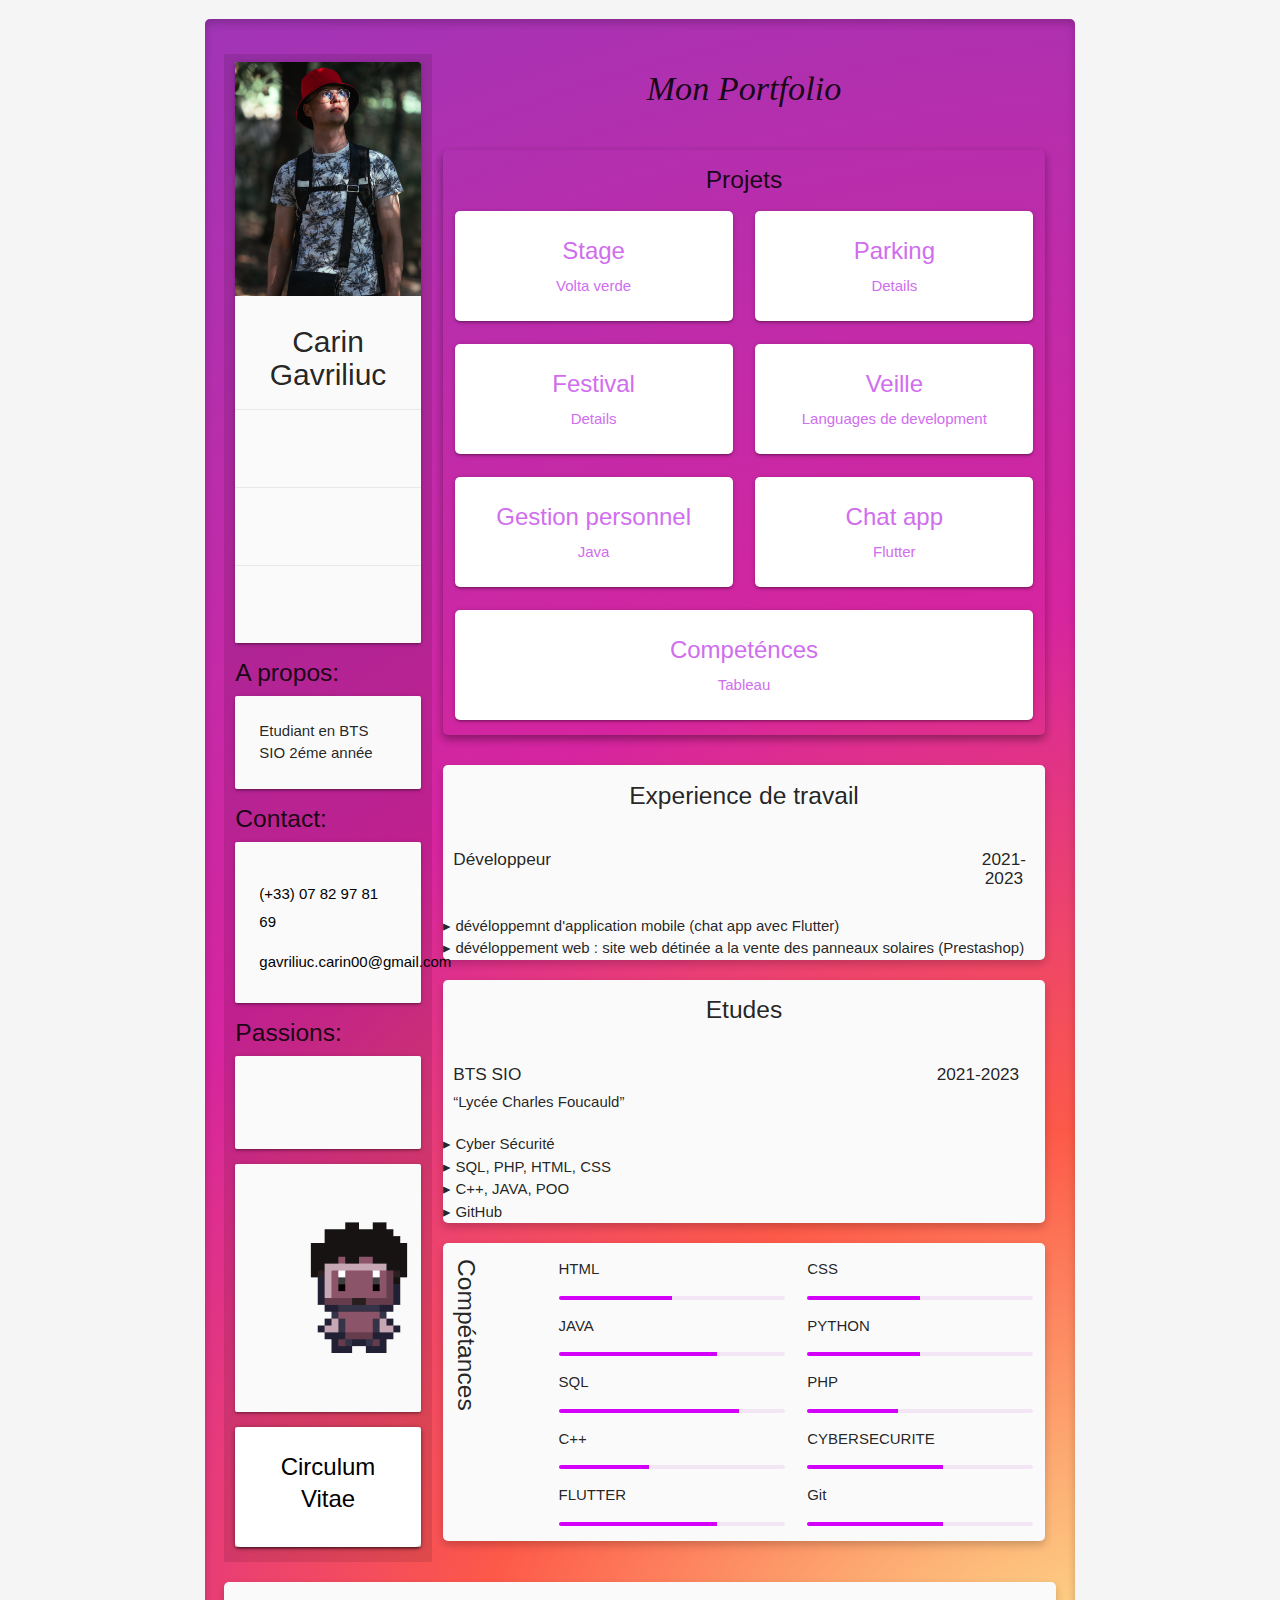
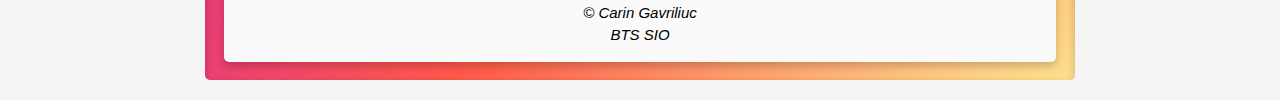
<file: index.html>
<!DOCTYPE html>
<html lang="en">
<head>
    <meta charset="UTF-8">
    <meta http-equiv="X-UA-Compatible" content="IE=edge">
    <link rel="stylesheet" href="style.css">
    <link rel="stylesheet" href="https://use.fontawesome.com/releases/v5.15.4/css/all.css" integrity="sha384-DyZ88mC6Up2uqS4h/KRgHuoeGwBcD4Ng9SiP4dIRy0EXTlnuz47vAwmeGwVChigm" crossorigin="anonymous">
    <link rel="shortcut icon" href="favicon.svg " type="image/x-icon">
     <!-- Compiled and minified CSS -->
     <link rel="stylesheet" href="https://cdnjs.cloudflare.com/ajax/libs/materialize/1.0.0/css/materialize.min.css">
   
     
    <title>GAVRILIUC C Portfolio</title>
</head>
<body>
    <div class="container" id="spShadow1">
        <main>
                <div class="row">
                    <div class="col m5 s12 l3" id="leftColomn">
                        <div class="card grey lighten-5 hoverable">
                            <div class="card-image">
                                <img src="pimage.jpg" alt="image de profile" id="profile_image">
                            </div>
                            <div class="card-title center-align">
                                <h3>Carin Gavriliuc</h3>
                            </div>
                            <div class="card-action center-align">
                                <a href="#"><i class="fab fa-github-square black-text"></i></a>
                            </div>
                            <div class="card-action center-align" id="card-second-container">
                                <div class="skill-icons-main-card">
                                    <i class="fas fa-file-code"></i>
                                    <i class="fas fa-database"></i>
                                    <i class="fab fa-python"></i>
                                    <i class="fab fa-java"></i>
                                </div>
                            </div>
                            <div class="card-action center-align">
                                <a><i class="fas fa-user-astronaut fa-pulse grey-text"></i></a>
                                <a><i class="fas fa-globe-europe fa-pulse grey-text"></i></a>
                                <a><i class="fas fa-rocket fa-pulse grey-text"></i></a>
                            </div>
                        </div>

                        <h5>A propos:</h5>
                        <div class="card grey lighten-5 hoverable">
                            <div class="card-content">
                                <p id="about-me-text">
                                    Etudiant en BTS SIO 2éme année</p>
                            </div>
                        </div>
                        
                        <h5>Contact:</h5>
                        <div class="card grey lighten-5 hoverable">
                            <div class="card-content">
                                <a href="tel:+33782978169" class="black-text"><i class="fas fa-phone-square-alt"></i> (+33) 07 82 97 81 69</a><br>
                                <a href="mailto:gavriliuc.carin00@gmail.com" class="black-text"><i class="fas fa-envelope"></i> gavriliuc.carin00@gmail.com</a>
                            </div>
                        </div>

                        <h5>Passions:</h5>
                        <div class="card grey lighten-5 hoverable center-align">
                            <div class="card-content center-align">
                                <i class="fas fa-camera-retro" id="add-right-margin"></i>
                                <i class="fas fa-globe-europe" id="add-right-margin"></i>
                                <i class="fas fa-book"></i>
                            </div>
                        </div>

                        <div class="card grey lighten-5 hoverable center-align">
                            <div class="card-content center-align">
                                <div class="character"> 
                                    <img class="character-spritesheet" src="sprite_animation.png" alt="Character" />       
                                 </div>
                            </div>
                        </div>
                        <div class="card grey lighten-5 hoverable center-align">
                            <a href="CV.pdf" target="_blank">
                                <div class="card hoverable" id="red-hover">
                                    <div class="card-content">
                                        <div class="card-title" style="color: black;">Circulum Vitae</div>
                                    </div>
                                </div>
                            </a>
                        </div>
                    </div>

                    <div class="col m7 s12 l9">

                        <div class="row header center-align">
                                <h4 id="main_quote">Mon Portfolio</h4>
                        </div>

                            
                        
                        <div class="projects"  id="spShadow">
                            <div class="project" id="spShadow">
                                <div class="row" id="projectSection">
                                    <div class="col s12 center-align">
                                        <div class="card-title">
                                            <h5>Projets</h5>
                                        </div>
                                    </div>
                                    <div class="col s12 m12 l6 center-align">
                                        <a href="https://voltaverde.ro/" target="_blank">
                                            <div class="card hoverable" id="red-hover">
                                                <div class="card-content">
                                                    <div class="card-title">Stage</div>
                                                    <p>Volta verde</p>
                                                </div>
                                            </div>
                                        </a>
                                    </div>
                                    <div class="col s12 m12 l6 center-align">
                                        <a href="https://github.com/j000shua/parking" target="_blank">
                                            <div class="card hoverable"  id="red-hover">
                                                <div class="card-content">
                                                    <div class="card-title">Parking</div>
                                                    <p>Details</p>
                                                </div>
                                            </div>
                                        </a>
                                    </div>
                                    <div class="col s12 m12 l6 center-align">
                                        <a href="https://github.com/j000shua/FestivalGroupA" target="_blank">
                                            <div class="card hoverable"  id="red-hover">
                                                <div class="card-content">
                                                    <div class="card-title">Festival</div>
                                                    <p>Details</p>
                                                </div>
                                            </div>
                                        </a>
                                    </div>
                                    <div class="col s12 m12 l6 center-align">
                                        <a href="veille.html" target="_blank">
                                            <div class="card hoverable"  id="red-hover">
                                                <div class="card-content">
                                                    <div class="card-title">Veille</div>
                                                    <p>Languages de development</p>
                                                </div>
                                            </div>
                                        </a>
                                    </div>
                                    <div class="col s12 m12 l6 center-align">
                                        <a href="https://github.com/tdric/personnel" target="_blank">
                                            <div class="card hoverable"  id="red-hover">
                                                <div class="card-content">
                                                    <div class="card-title">Gestion personnel</div>
                                                    <p>Java</p>
                                                </div>
                                            </div>
                                        </a>
                                    </div>
                                    <div class="col s12 m12 l6 center-align">
                                        <a href="https://github.com/alingavriliuc/flutter_chat" target="_blank">
                                            <div class="card hoverable"  id="red-hover">
                                                <div class="card-content">
                                                    <div class="card-title">Chat app</div>
                                                    <p>Flutter</p>
                                                </div>
                                            </div>
                                        </a>
                                    </div>
                                    <div class="col s12 m12 l12 center-align">
                                        <a href="competances.pdf" target="_blank">
                                            <div class="card"  id="red-hover">
                                                <div class="card-content">
                                                    <div class="card-title">Competénces</div>
                                                    <p>Tableau</p>
                                                </div>
                                            </div>
                                        </a>
                                    </div>
                                </div>
                            </div>
                        </div>

                        <div class="grey lighten-5"  id="spShadow">
                            <div class="row">
                                <div class="col s12 center-align ">
                                    <div class="card-title">
                                        <h5>Experience de travail</h5>
                                    </div>
                                </div>
                            </div>
                            <div class="row">
                                <div class="col s12 m10">
                                    <div id="expTitle">
                                        <h6>Développeur</h6>
                                    </div>
                                </div>
                                <div class="col s12 m2 center-align">
                                    <h6>2021-2023</h6>
                                </div>
                            </div>
                            <div class="row">
                                <div class="col s12">
                                
                                    &rtrif; dévéloppemnt d'application mobile (chat app avec Flutter) <br>
                                    &rtrif; dévéloppement web : site web détinée a la vente des panneaux solaires (Prestashop) <br>
                                     
                                    
                                
                                </div>
                            </div>
                        </div>

                        <div class="grey lighten-5" id="spShadow">
                            <div class="row">
                                <div class="col s12 center-align ">
                                    <div class="card-title">
                                        <h5>Etudes</h5>
                                    </div>
                                </div>
                            </div>
                            <div class="row">
                                <div class="col s12 m9">
                                    <div id="expTitle">
                                        <h6>BTS SIO</h6>
                                        <q>Lycée Charles Foucauld</q>
                                    </div>
                                </div>
                                <div class="col s12 m3 center-align">
                                    <h6>2021-2023</h6>
                                </div>
                            </div>
                            <div class="row">
                                <div class="col s12">
                                
                                        &rtrif; Cyber Sécurité<br>
                                        &rtrif; SQL, PHP, HTML, CSS <br>
                                        &rtrif; C++, JAVA, POO <br>
                                        &rtrif; GitHub
                                    
                                </div>
                            </div>
                        </div>

                        <div class="grey lighten-5" id="spShadow">
                            <div class="row">
                                <div class="col s12 m2">
                                    <div id="expTitle">
                                        <h5 id="skillsTitle">Compétances</h5>
                                    </div>
                                </div>
                                <div class="col s12 m10">
                                    <div class="col s6">
                                        <div class="skillsTab">
                                            <p></i>HTML</p>
                                            <div class="progress purple lighten-5"><div class="determinate purple accent-3" style="width: 50%"></div></div>
                                            <p>JAVA</p>
                                            <div class="progress purple lighten-5"><div class="determinate purple accent-3" style="width: 70%"></div></div>
                                            <p>SQL</p>
                                            <div class="progress purple lighten-5"><div class="determinate purple accent-3" style="width: 80%"></div></div>
                                            <p>C++</p>
                                            <div class="progress purple lighten-5"><div class="determinate purple accent-3" style="width: 40%"></div></div>
                                            <p>FLUTTER</p>
                                            <div class="progress purple lighten-5"><div class="determinate purple accent-3" style="width: 70%"></div></div>
                                            
                                        </div>
                                    </div>
                                    <div class="col s6">
                                        <div class="skillsTab">
                                            <p>CSS</p>
                                            <div class="progress purple lighten-5"><div class="determinate purple accent-3" style="width: 50%"></div></div>
                                            <p>PYTHON</p>
                                            <div class="progress purple lighten-5"><div class="determinate purple accent-3" style="width: 50%"></div></div>
                                            <p>PHP</p>
                                            <div class="progress purple lighten-5"><div class="determinate purple accent-3" style="width: 40%"></div></div>
                                            <p>CYBERSECURITE</p>
                                            <div class="progress purple lighten-5"><div class="determinate purple accent-3" style="width: 60%"></div></div>
                                            <p>Git</p>
                                            <div class = "progress purple lighten-5"><div class="determinate purple accent-3" style="width: 60%"></div></div>
                                        </div>
                                    </div>
                                </div>
                            </div>
                        </div>


                    </div>
                </div>
        </main>

        <footer class="page-footer black-text grey lighten-5 center-align" id="spShadow">
            <address>&copy; Carin Gavriliuc <br>    BTS SIO</address>
        </footer>
    
    </div>

</body>
</html>
</file>
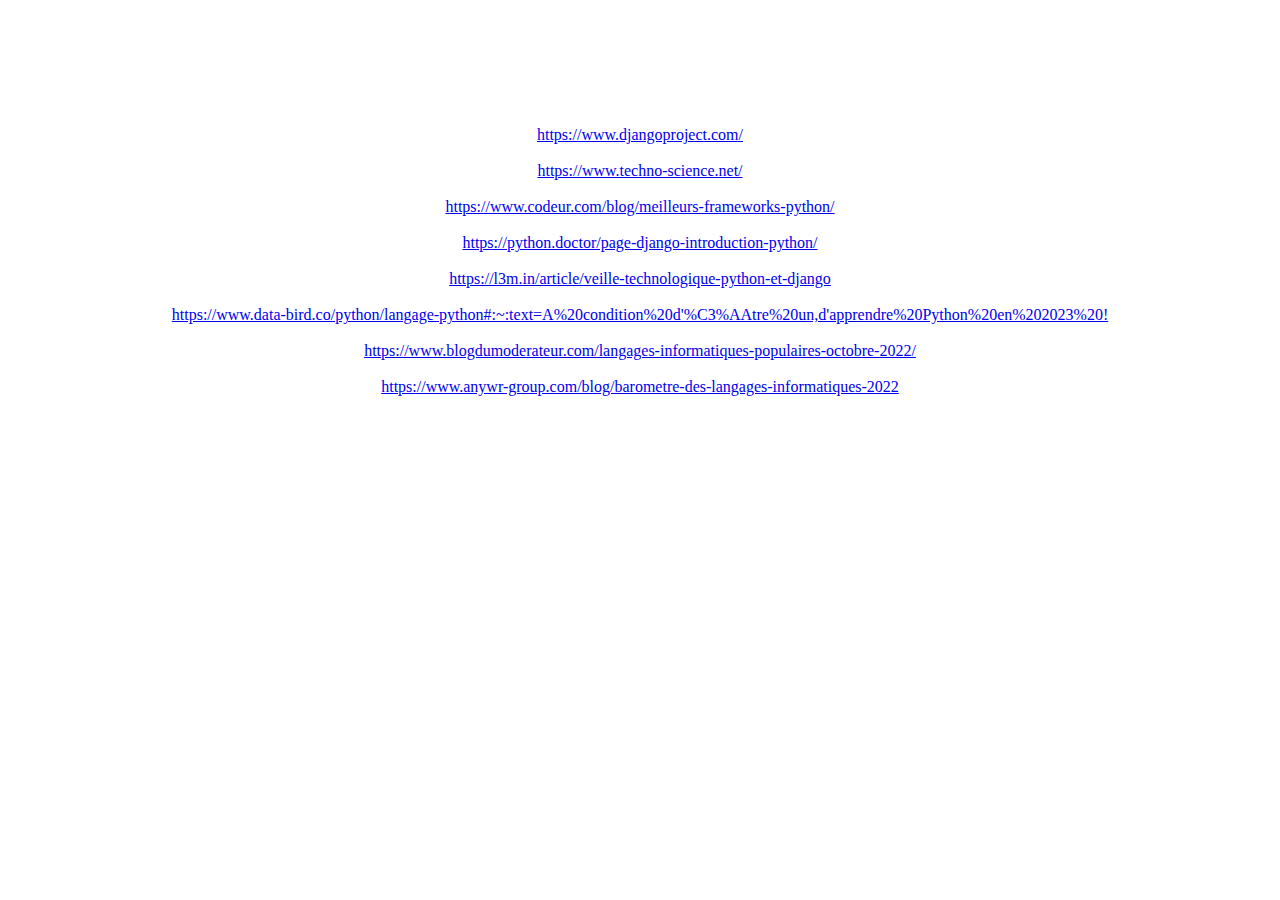
<file: sources.html>
<!DOCTYPE html>
<html lang="fr">
<head>
    <meta charset="UTF-8">
    <title> sources </title>
</head>
<style>
div {text-align: center;
margin: 10%;}
</style>
</head>
<body>


<div><a href="https://www.djangoproject.com/">https://www.djangoproject.com/</a></br></br>
    <a href="https://www.techno-science.net/">https://www.techno-science.net/</a></br></br>
    <a href="https://www.codeur.com/blog/meilleurs-frameworks-python/">https://www.codeur.com/blog/meilleurs-frameworks-python/</a></br></br>
    <a href="https://python.doctor/page-django-introduction-python/">https://python.doctor/page-django-introduction-python/</a></br></br>
    <a href="https://l3m.in/article/veille-technologique-python-et-django">https://l3m.in/article/veille-technologique-python-et-django</a></br></br>
    <a href="https://www.data-bird.co/python/langage-python#:~:text=A%20condition%20d'%C3%AAtre%20un,d'apprendre%20Python%20en%202023%20!">https://www.data-bird.co/python/langage-python#:~:text=A%20condition%20d'%C3%AAtre%20un,d'apprendre%20Python%20en%202023%20!</a></br></br>
    <a href="https://www.blogdumoderateur.com/langages-informatiques-populaires-octobre-2022/">https://www.blogdumoderateur.com/langages-informatiques-populaires-octobre-2022/</a></br></br>
    <a href="https://www.anywr-group.com/blog/barometre-des-langages-informatiques-2022">https://www.anywr-group.com/blog/barometre-des-langages-informatiques-2022</a></br></br>
</div>

</body>
</html>
</file>
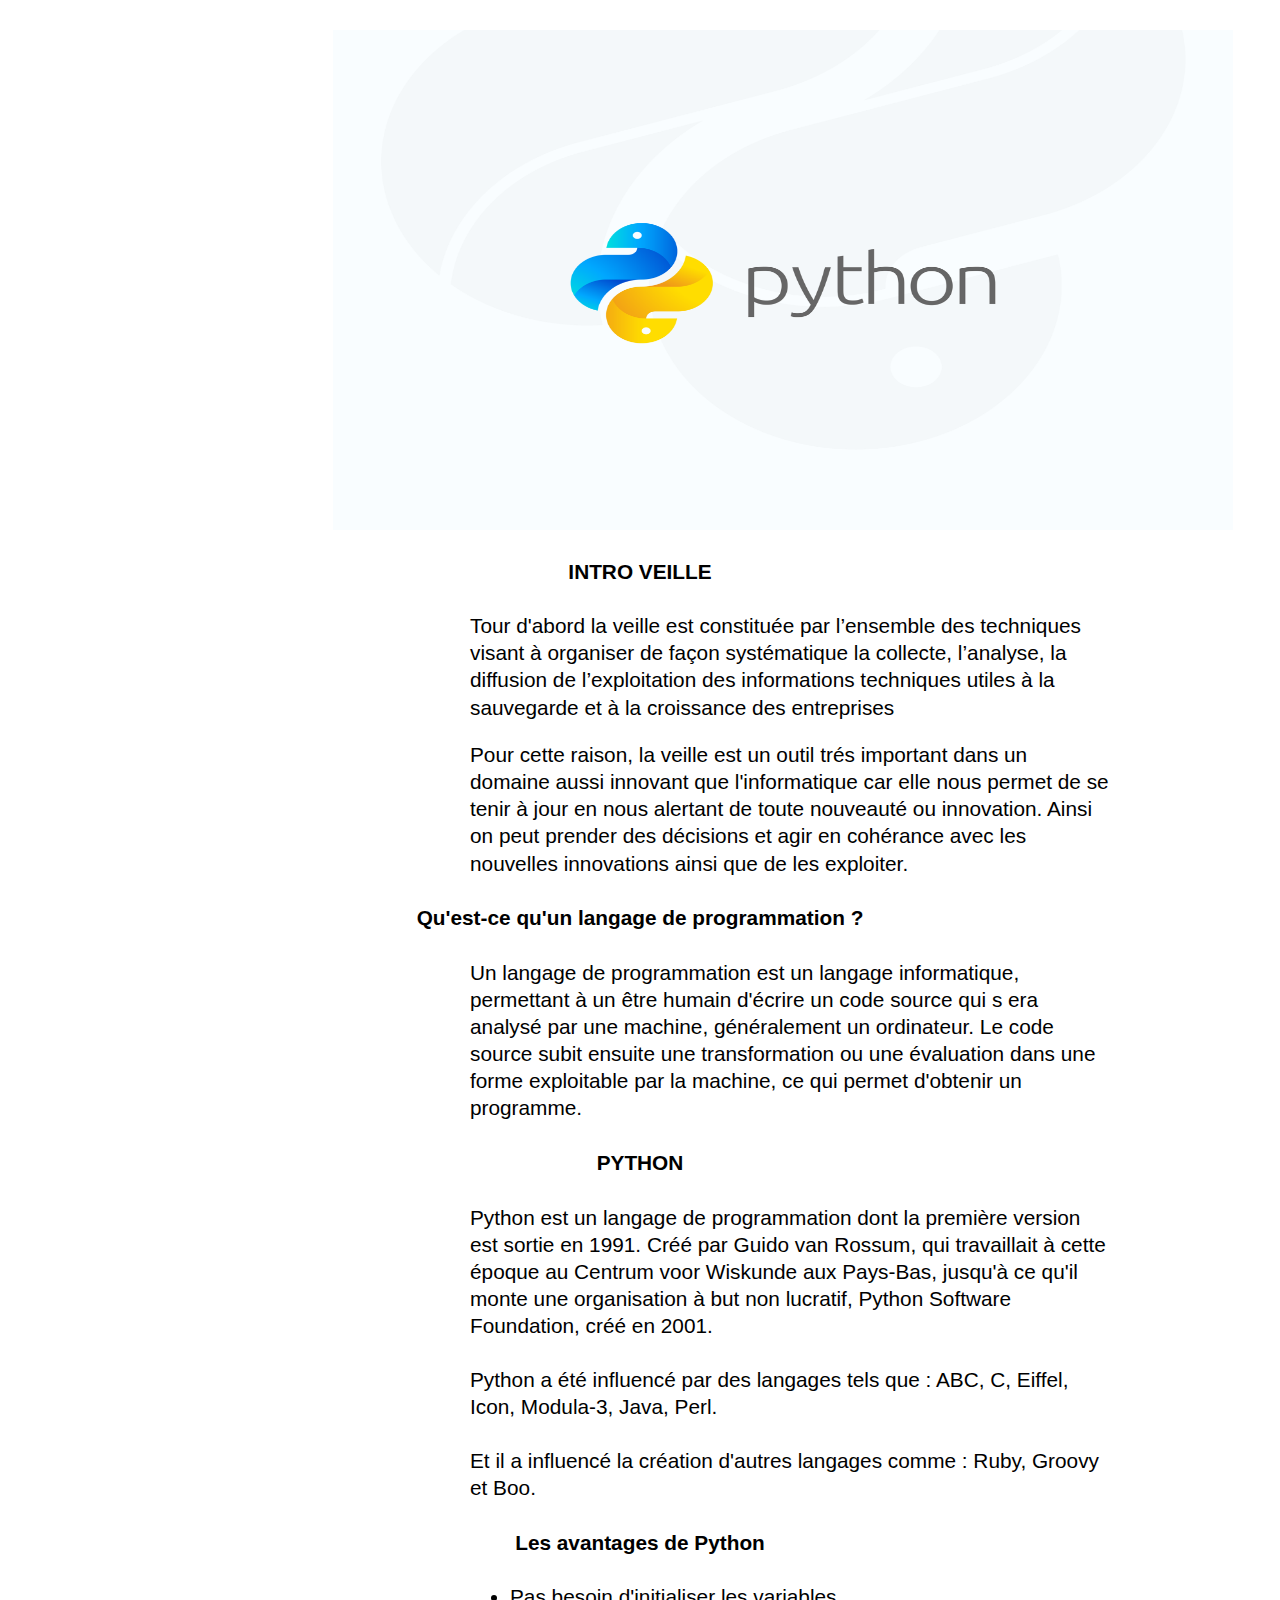
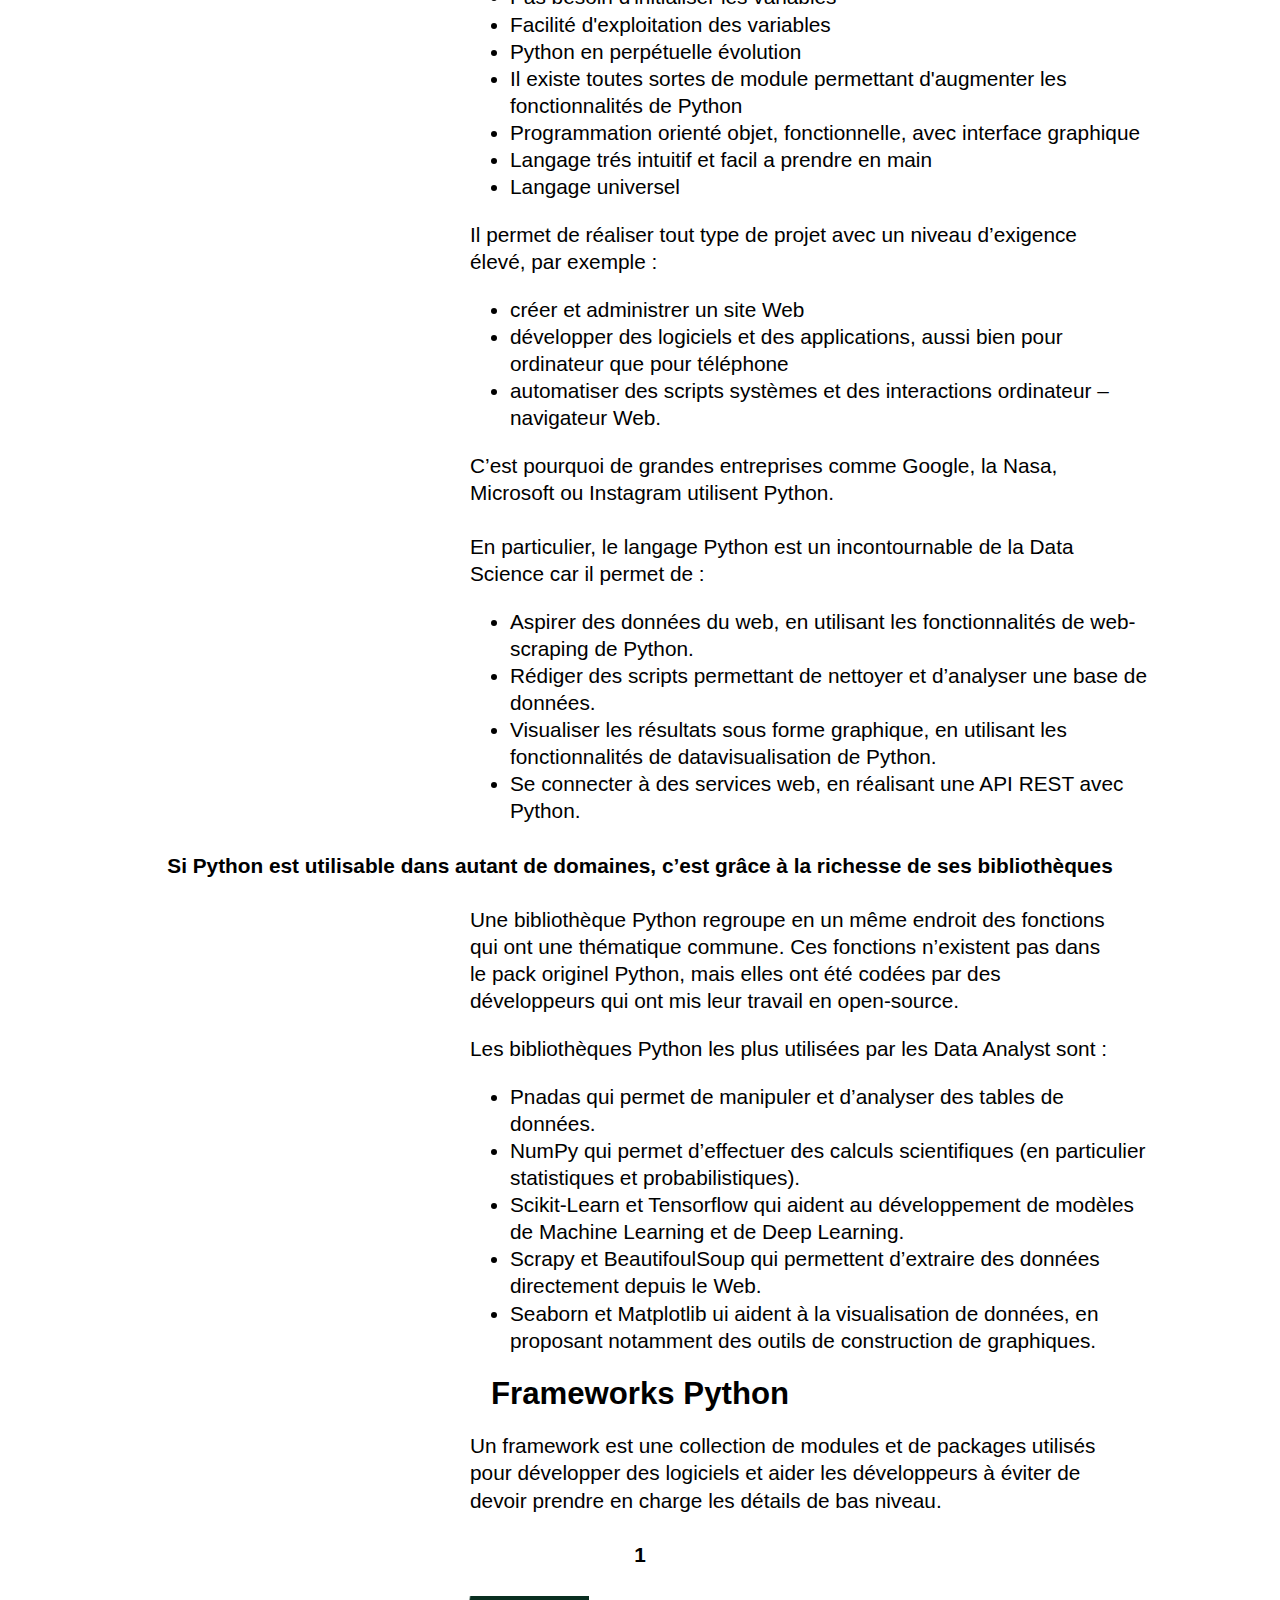
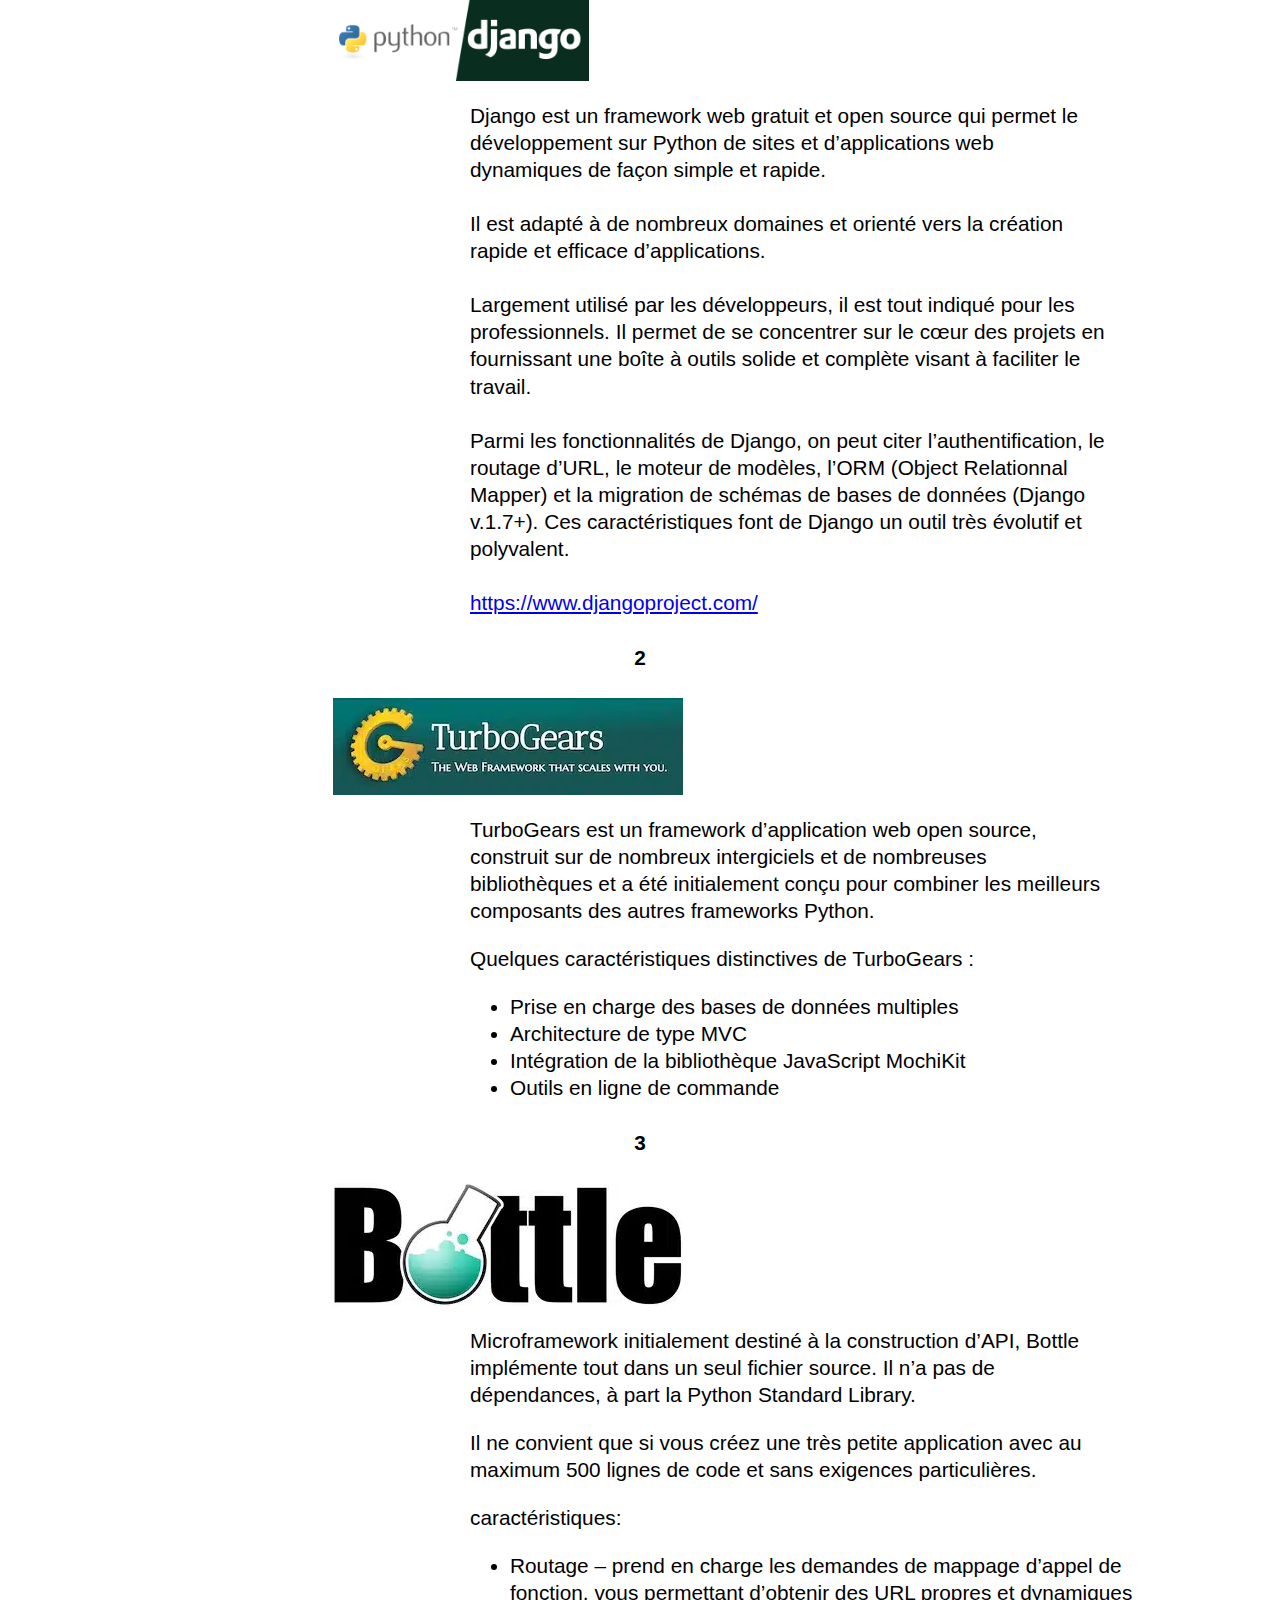
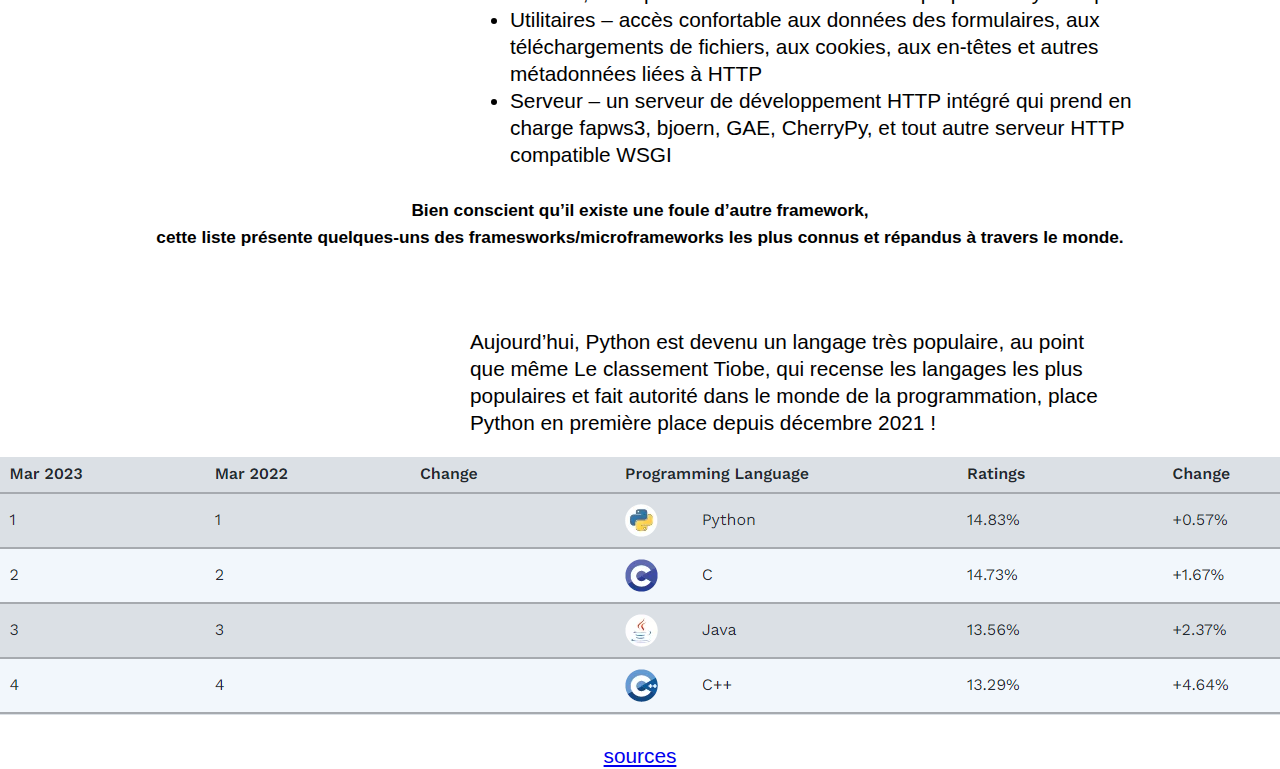
<file: veille.html>
<!DOCTYPE html>
<html lang="fr">
<head>
    <meta charset="UTF-8">
    <link rel="stylesheet" href="veille.css">
    <title> PYTHON </title>
</head>
<body id ="page">
    <article class = "covercontainer">
        <div id = "acceuil">
        <section call = "cover">
            <img src ="resources/4e105f96750899.5eb54f337fb8e.png" class = "coverImg" alt ="cover python image" >
        </section>
    </div>
        
        <section>
            <h4>INTRO VEILLE</h4>
            <p>Tour d'abord la veille est constituée par l’ensemble des techniques visant à organiser de façon 
                systématique la collecte, l’analyse, la diffusion de l’exploitation des informations techniques 
                utiles à la sauvegarde et à la croissance des entreprises
            </p>
            <p>Pour cette raison, la veille est un outil trés important dans un domaine aussi innovant que
                l'informatique car elle nous permet de se tenir à jour en nous alertant de toute nouveauté ou 
                innovation. Ainsi on peut prender des décisions et agir en cohérance avec les nouvelles innovations 
                ainsi que de les exploiter.
            </p>
            <h4> Qu'est-ce qu'un langage de programmation ?</h4>
            <p>Un langage de programmation est un langage informatique, 
                permettant à un être humain d'écrire un code source qui s
                era analysé par une machine, généralement un ordinateur. 
                Le code source subit ensuite une transformation ou une évaluation 
                dans une forme exploitable par la machine, ce qui permet d'obtenir 
                un programme.</p>
            <h4>PYTHON </h4>
            <p>Python est un langage de programmation dont la première version 
                est sortie en 1991. Créé par Guido van Rossum, qui travaillait à cette 
                époque au Centrum voor Wiskunde aux Pays-Bas, jusqu'à ce qu'il 
                monte une organisation à but non lucratif, Python Software 
                Foundation, créé en 2001.</br></br>
                Python a été influencé par des langages tels que : ABC, C, Eiffel, Icon, Modula-3, Java, Perl. </br></br>
                Et il a influencé la création d'autres langages comme : Ruby, Groovy et Boo.</p>
            <h4>Les avantages de Python</h4>
            <p>
                <ul>
                    <li>Pas besoin d'initialiser les variables</li>
                    <li>Facilité d'exploitation des variables</li>
                    <li>Python en perpétuelle évolution</li>
                    <li> Il existe toutes sortes de module permettant d'augmenter les 
                        fonctionnalités de Python</li>
                    <li>Programmation orienté objet, fonctionnelle, avec interface 
                        graphique</li>
                    <li>Langage trés intuitif et facil a prendre en main</li>
                    <li>Langage universel</li>
                </ul>
            </p>
            <p>Il permet de réaliser tout type de projet avec un niveau d’exigence élevé, par exemple :
                <ul>
                    <li>créer et administrer un site Web</li>
                    <li>développer des logiciels et des applications, aussi bien pour ordinateur que pour téléphone</li>
                    <li>automatiser des scripts systèmes et des interactions ordinateur – navigateur Web.</li>
                </ul> 
             </p>
             <p>C’est pourquoi de grandes entreprises comme Google, la Nasa, Microsoft ou Instagram utilisent Python.</br></br>
                En particulier, le langage Python est un incontournable de la Data Science car il permet de :
                <ul>
                    <li>Aspirer des données du web, en utilisant les fonctionnalités de web-scraping de Python.</li>
                    <li>Rédiger des scripts permettant de nettoyer et d’analyser une base de données.</li>
                    <li>Visualiser les résultats sous forme graphique, en utilisant les fonctionnalités de datavisualisation de Python.</li>
                    <li>Se connecter à des services web, en réalisant une API REST avec Python.</li>
                </ul></p>
                <h4>Si Python est utilisable dans autant de domaines, c’est grâce à la richesse de ses bibliothèques</h4>
                <p>Une bibliothèque Python regroupe en un même endroit des fonctions qui ont une thématique commune.
                    Ces fonctions n’existent pas dans le pack originel Python, mais elles ont été codées par des 
                    développeurs qui ont mis leur travail en open-source. </p>
                <p>Les bibliothèques Python les plus utilisées par les Data Analyst sont :
                    <ul>
                        <li>Pnadas qui permet de manipuler et d’analyser des tables de données.</li>
                        <li>NumPy qui permet d’effectuer des calculs scientifiques (en particulier statistiques et probabilistiques).</li>
                        <li>Scikit-Learn et Tensorflow qui aident au développement de modèles de Machine Learning et de Deep Learning.</li>
                        <li>Scrapy et BeautifoulSoup qui permettent d’extraire des données directement depuis le Web.</li>
                        <li>Seaborn et Matplotlib ui aident à la visualisation de données, en proposant notamment des outils de construction de graphiques.</li>
                    </ul>
                </p>
            <h2>Frameworks Python</h2>
            <p>Un framework est une collection de modules et de packages utilisés pour développer des logiciels et aider les développeurs à éviter de devoir prendre en charge les détails de bas niveau.</p>
            <h4>1</h4>
            <img src ="resources/python-django.png" class = "djangoimg" alt ="django">
            <p>
                Django est un framework web gratuit et open source qui permet le développement sur Python de sites et d’applications web dynamiques de façon simple et rapide.</br></br>
                Il est adapté à de nombreux domaines et orienté vers la création rapide et efficace d’applications. </br></br>
                Largement utilisé par les développeurs, il est tout indiqué pour les professionnels. Il permet de se 
                concentrer sur le cœur des projets en fournissant une boîte à outils solide et complète visant à faciliter le travail.</br></br>
                Parmi les fonctionnalités de Django, on peut citer l’authentification, le routage d’URL, le moteur de modèles, l’ORM (Object Relationnal Mapper) et la migration de schémas de bases de données (Django v.1.7+).
                Ces caractéristiques font de Django un outil très évolutif et polyvalent.</br></br>
                <a href="https://www.djangoproject.com/">https://www.djangoproject.com/</a>
            </p>
            <h4>2</h4>
            <img src ="resources/turbogears.jpg" class = "turboimg" alt ="turbogears">
            <p>
                TurboGears est un framework d’application web open source, construit sur de nombreux 
                intergiciels et de nombreuses bibliothèques et a été initialement conçu pour combiner 
                les meilleurs composants des autres frameworks Python.
            </p>
            <p>Quelques caractéristiques distinctives de TurboGears :
                <ul>
                    <li>Prise en charge des bases de données multiples</li>
                    <li>Architecture de type MVC</li>
                    <li>Intégration de la bibliothèque JavaScript MochiKit</li>
                    <li>Outils en ligne de commande</li>
                </ul>
            </p>
            <h4>3</h4>
            <img src ="resources/bottle.jpg" class = "turboimg" alt ="bottleframework">
            <p>Microframework initialement destiné à la construction d’API, Bottle implémente tout dans un 
                seul fichier source. Il n’a pas de dépendances, à part la Python Standard Library.</p>
            <p>Il ne convient que si vous créez une très petite application avec au maximum 500 lignes de code et sans exigences particulières.</p>
            <p> caractéristiques: 
                <ul>
                    <li>Routage – prend en charge les demandes de mappage d’appel de fonction, vous permettant d’obtenir des URL propres et dynamiques</li>
                    <li>Utilitaires – accès confortable aux données des formulaires, aux téléchargements de fichiers, aux cookies, aux en-têtes et autres métadonnées liées à HTTP</li>
                    <li>Serveur – un serveur de développement HTTP intégré qui prend en charge fapws3, bjoern, GAE, СherryPy, et tout autre serveur HTTP compatible WSGI</li>
                </ul>
            </p>
            <h5>Bien conscient qu’il existe une foule d’autre framework,</br> cette liste présente quelques-uns des framesworks/microframeworks les plus connus et répandus à 
                travers le monde.</h5>
            </br>
            <p>Aujourd’hui, Python est devenu un langage très populaire, au point que même Le classement Tiobe, 
                qui recense les langages les plus populaires et fait autorité dans le monde de la programmation, 
                place Python en première place depuis décembre 2021 !</p>
            <img src ="resources/classementP.PNG" class = "Python" alt ="classPython">
        </section>
    </br>
       <div style="text-align: center;"> <a href="sources.html">sources</a></div>
    </article>
</body>
</file>
<file: style.css>
body{
    background-color: whitesmoke;
    padding: 1.5%;
}

i {
    font-size: 30px;
}

.container {
    padding: 1.5%;
    background: #d6249f;
}

.header {
    padding: 1.5%;
}

.projects {
    margin-bottom: 5%;
}

#red-hover {
    border-radius: 5px;

    color : #d06eee;
}
#main_quote{    
    font-family: "Times New Roman", Times, serif;
    font-style: italic;
}


#red-hover:hover {
    background-color: #d06eee;
    transition: 1s;
    color : black;

}

#projectSection {
    margin: auto;
}

.card-title h3 {
    font-size: 30px;
}


.skill-icons-main-card {
    width: 100%;
}

.skill-icons-main-card i{
    margin-right: 3%;
    text-shadow: #EE6E73 1px 1px 2px;
}

.skill-icons-main-card i:last-child{
    margin-right: 0;
}

blockquote {
    padding-top: 5px;
    padding-bottom: 10px;
    font-weight: lighter;
}

blockquote h5 {
    font-size: 20px;
    font-style: italic;
    font-weight: inherit;
}

#expTitle {
    padding-left: 10px;
}

#skillsTitle {
    writing-mode: vertical-rl;
}

#spShadow {
    box-shadow: rgba(0, 0, 0, 0.2) 0px 4px 8px 0px;
    border-radius: 5px;
}

#spShadow1 {
    box-shadow: rgba(0, 0, 0, 0.2) 0px 4px 8px 0px inset;
    border-radius: 5px;
    background: radial-gradient(circle at 110% 110%, #fdf497 5%, #fd5949 35%,#d6249f 60%,#285AEB 190%);
}

#leftColomn {
    margin-top: 2%;
    background: rgba(0,0,0,0.1);
}

footer {
    padding-bottom: 15px;
}

#about-me-text {
    font-family: 'Lucida Sans', 'Lucida Sans Regular', 'Lucida Grande', 'Lucida Sans Unicode', Geneva, Verdana, sans-serif;
}

#add-right-margin {
    margin-right: 10%;
}

.character {
    margin: auto;
    width: 200px;
    height: 200px;
    overflow: hidden;
    position: relative;
  }

  .character img {
      margin-left: -5%;
  }

  .character-spritesheet {
    animation: moveSpritesheet 1s steps(4) infinite;
  }

  @keyframes moveSpritesheet {
    from {
         transform: translate(0px,0)
     }
     to {
         transform: translate(-100%,0)
     }
   }


@media (max-width: 600px){
    p {
        font-size: 24px;
    }

    a {
        font-size: 20px;
    }

    q {
        font-size: 28px;
    }

    blockquote {
        font-size: 28px;
    }
}
</file>
<file: veille.css>
#page{
	padding: 0;
	width: 100%;
	margin: auto;
	font-size: 1.3em;
	font-family: sans-serif;
	
	line-height: 1.3em;
}




article p, article ul{
	width: 50%;
	margin-left: 470px;
	
}
#pageTitle, article h3, article h2, article pre, article h4, article h5{
	text-align: center;
	
	
}

.coverImg {
	display: block;
  	margin-left: 26%;
  	margin-right: auto;
	margin-top: 30px;
  	width: 900px;
	height: 500px;
}

.djangoimg{
	display : block;
	margin-left: 26%;
	margin-right: auto;
	width: 20%;
	height: 20%;
}
.turboimg{
	display: block;
	margin-left: 26%;
	margin-right: auto;
}
.Python{
	display: block;
	margin-left: auto;
	margin-right: auto;
}
</file>
